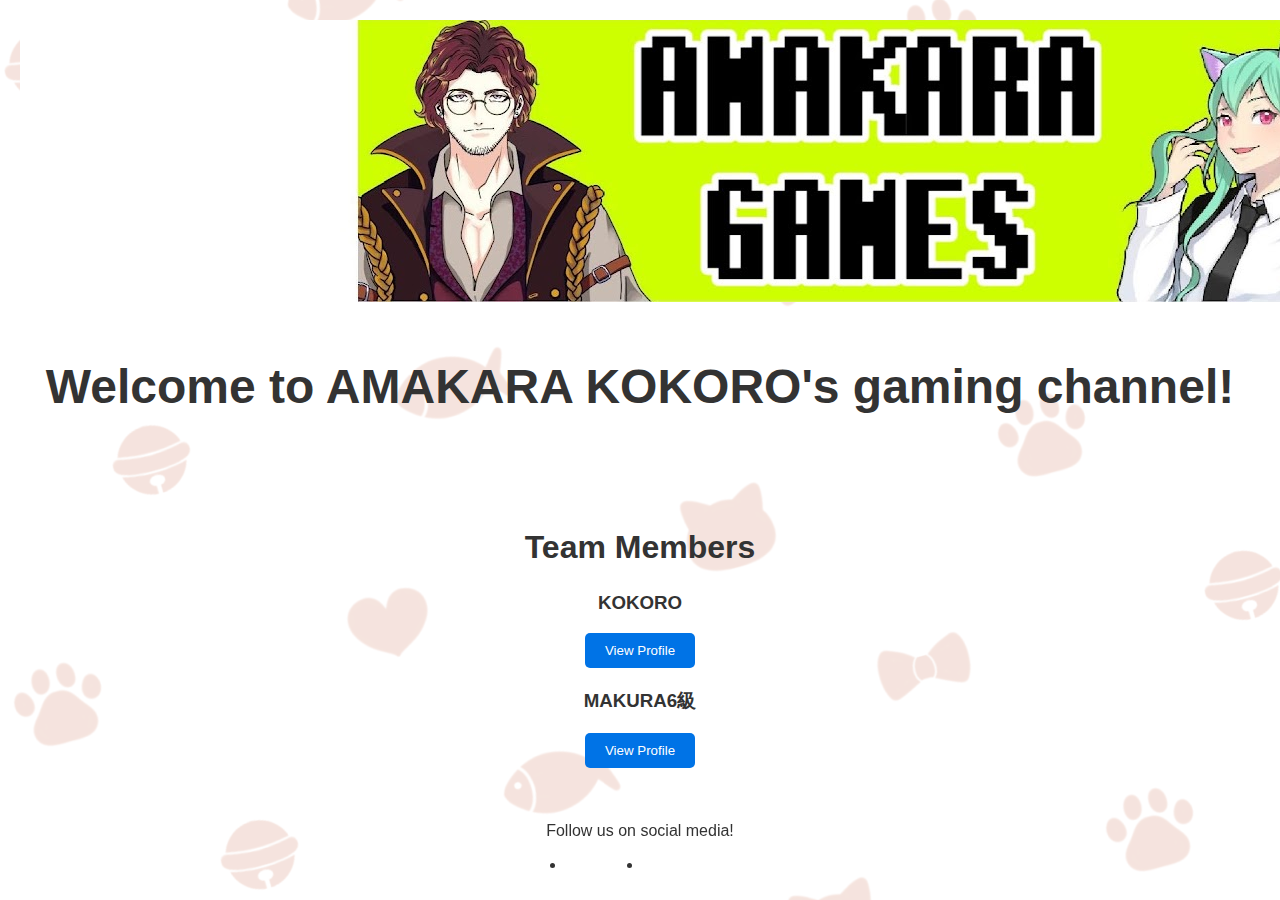
<file: index.html>
<!DOCTYPE html>
<html lang="jp">
<head>
    <meta charset="UTF-8">
    <meta name="viewport" content="width=device-width, initial-scale=1.0">
    <title>-AMAKAR GAMES- </title>
    <link rel="stylesheet" href="CSS/style.css">
</head>
<body>
    <header>
        <h1><img src="images/amakara_banner.jpg"</h1>
        <p>Welcome to AMAKARA KOKORO's gaming channel!</p>
    </header>
    <section>
        <h2>Team Members</h2>
        <div class="member">
            <h3>KOKORO</h3>
            <button onclick="location.href='kokoro.html'">View Profile</button>
        </div>
        <div class="member">
            <h3>MAKURA6級</h3>
            <button onclick="location.href='makura.html'">View Profile</button>
        </div>
    </section>
    <footer>
        <p>Follow us on social media!</p>
        <ul>
            <li><a href="https://x.com/AmakaraKokoro">Twitter</a></li>
            <li><a href="instagram_link">Instagram</a></li>
        </ul>
    </footer>
</body>
</html>
</file>
<file: CSS/style.css>
@charset "utf-8";
body {
            font-family: Arial, sans-serif;
            margin: 0;
            padding: 0;
            background-image: url("../images/background.png");
            color: #333;
        }
        header {
            padding: 20px;
            text-align: center;
        }
        header h1 {
            margin: 0;
            font-size: 2.5em;
        }
        header p {
            font-size: 1.2em;
        }
        section {
            padding: 20px;
            text-align: center;
        }
        section h2 {
            color: #333;
            font-size: 2em;
        }
        .member {
            margin: 20px 0;
        }
        .member button {
            padding: 10px 20px;
            background-color: #0073e6;
            color: white;
            border: none;
            border-radius: 5px;
            cursor: pointer;
            transition: background-color 0.3s;
        }
        .member button:hover {
            background-color: #005bb5;
        }
        footer {
            text-align: center;
            padding: 10px 0;
            position: fixed;
            width: 100%;
            bottom: 0;
        }
        footer ul {
            display: flex;
            justify-content: center;
            padding: 0;
        }
        footer ul li {
            margin: 0 15px;
        }
        footer ul li a {
            color: #fff;
            text-decoration: none;
            transition: color 0.3s;
        }
        footer ul li a:hover {
            color: #0073e6;
        }
        @media (max-width: 600px) {
            header h1 {
                font-size: 1.8em;
            }
            header p {
                font-size: 1em;
            }
            section h2 {
                font-size: 1.5em;
            }
        }
</file>
